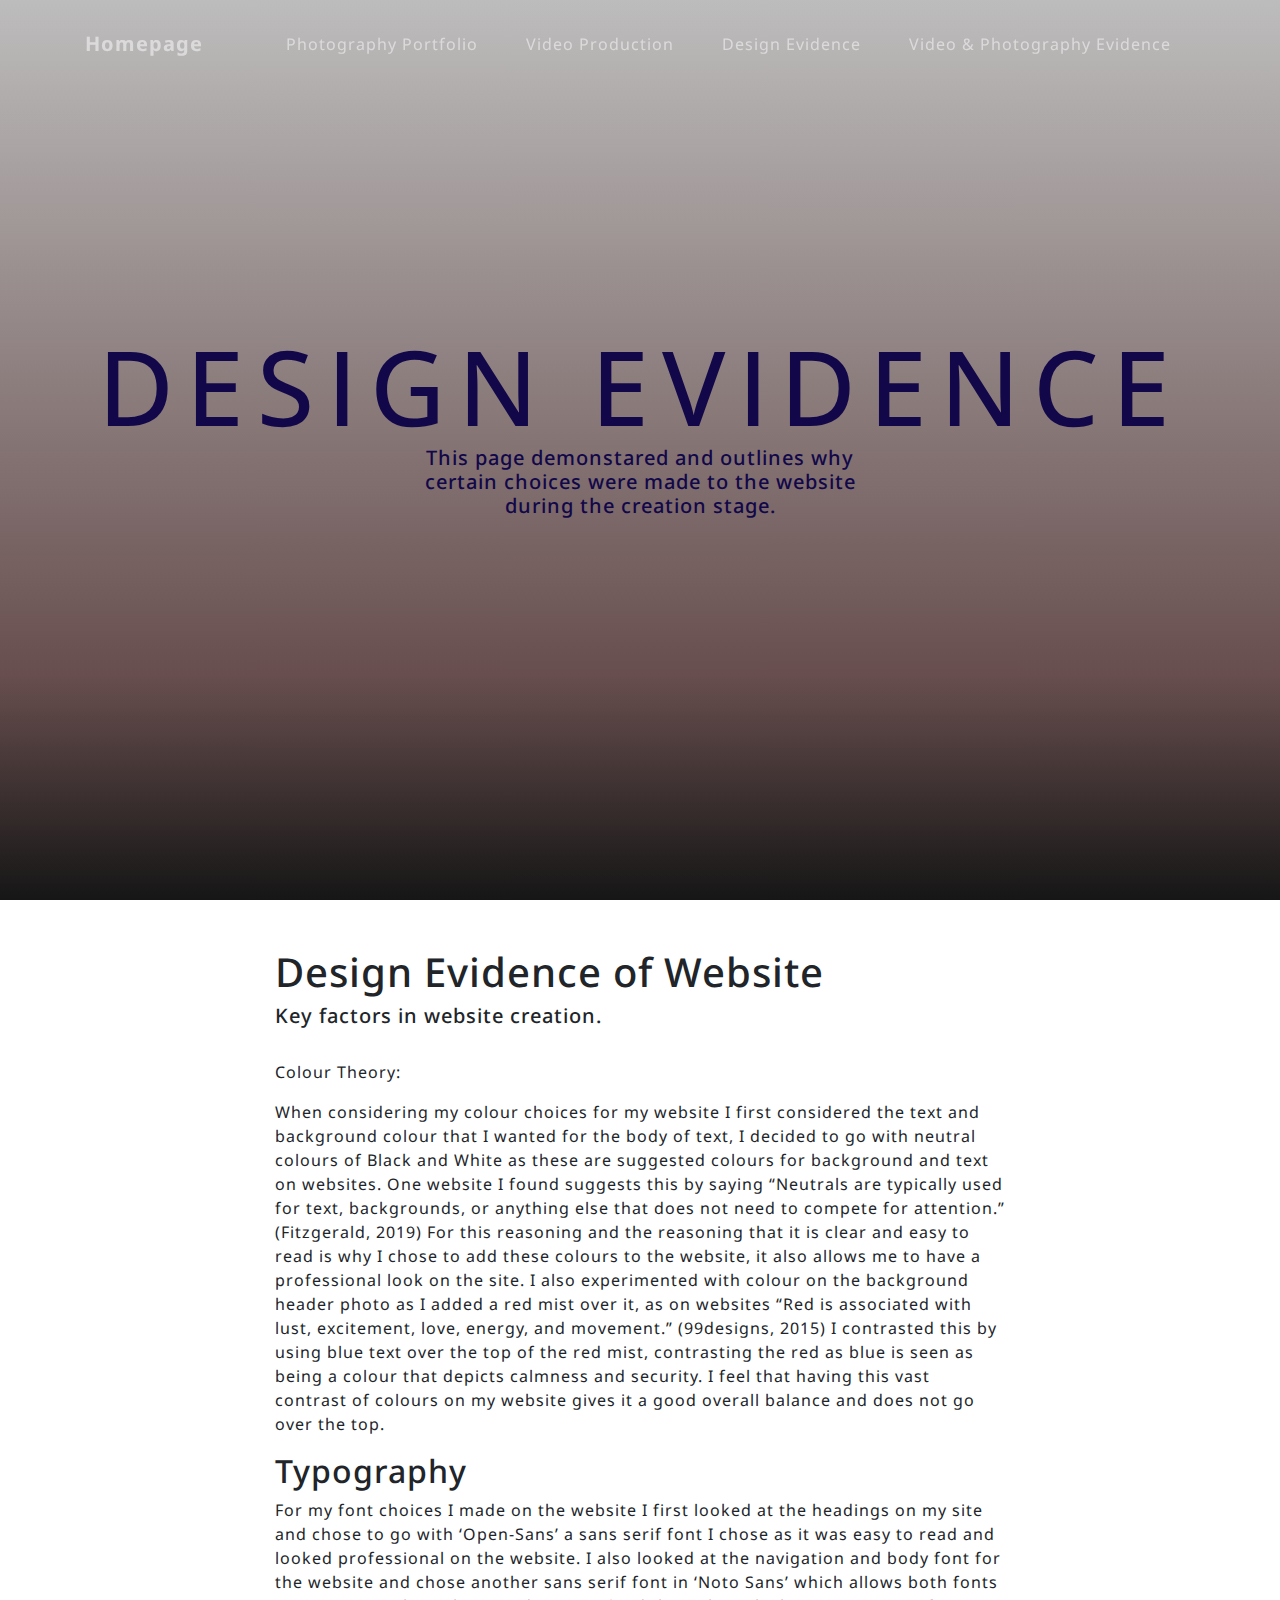
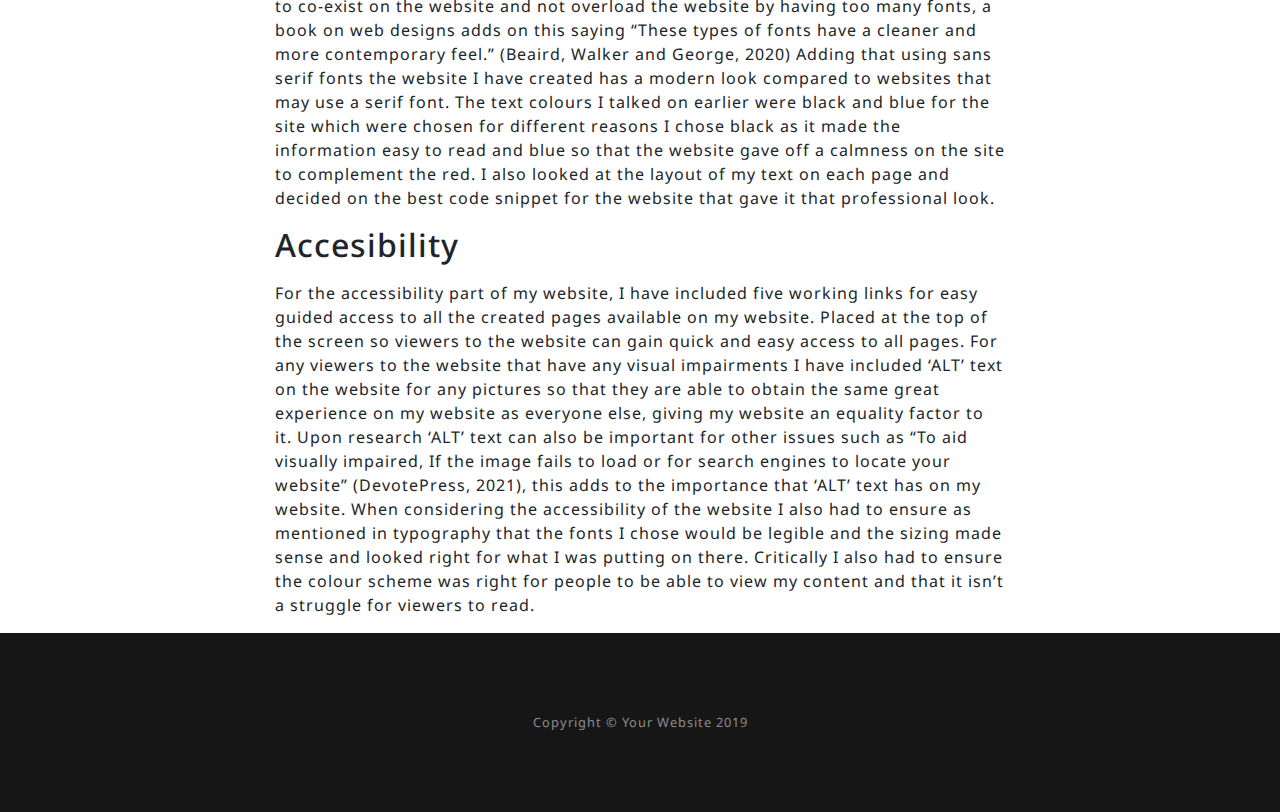
<file: design-evidence.html>
<!DOCTYPE html>
<html lang="en">

<head>

  <meta charset="utf-8">
  <meta name="viewport" content="width=device-width, initial-scale=1, shrink-to-fit=no">
  <meta name="description" content="">
  <meta name="author" content="">

  <title>Design Evidence</title>

  <!-- Bootstrap core CSS -->
  <link href="vendor/bootstrap/css/bootstrap.min.css" rel="stylesheet">

  <!-- Custom fonts for this template -->
  <link href="vendor/fontawesome-free/css/all.min.css" rel="stylesheet">
  <link href="https://fonts.googleapis.com/css?family=Varela+Round" rel="stylesheet">
  <link href="https://fonts.googleapis.com/css?family=Nunito:200,200i,300,300i,400,400i,600,600i,700,700i,800,800i,900,900i" rel="stylesheet">
  <link href="https://fonts.googleapis.com/css2?family=Open+Sans:wght@300&display=swap" rel="stylesheet">
  <link rel="preconnect" href="https://fonts.gstatic.com">
<link href="https://fonts.googleapis.com/css2?family=Noto+Sans&display=swap" rel="stylesheet">
  <!-- Custom styles for this template -->
  <link href="css/grayscale.css" rel="stylesheet">

</head>

<body id="page-top">

  <!-- Navigation -->
  <nav class="navbar navbar-expand-lg navbar-light fixed-top" id="mainNav">
    <div class="container">
      <a class="navbar-brand" href="index.html">Homepage</a>
      <button class="navbar-toggler navbar-toggler-right" type="button" data-toggle="collapse" data-target="#navbarResponsive" aria-controls="navbarResponsive" aria-expanded="false" aria-label="Toggle navigation">
        Menu
        <i class="fas fa-bars"></i>
      </button>
      <div class="collapse navbar-collapse" id="navbarResponsive">
        <ul class="navbar-nav ml-auto">
          <li class="nav-item">
            <a class="nav-link" href="photography-portfolio.html">Photography Portfolio</a>
          </li>
          <li class="nav-item">
            <a class="nav-link" href="video-production.html">Video Production</a>
          </li>
          <li class="nav-item">
            <a class="nav-link" href="design-evidence.html">Design Evidence</a>
          </li>
          <li class="nav-item">
            <a class="nav-link" href="video-photography-evidence.html">Video & Photography Evidence</a>
          </li>
        </ul>
      </div>
    </div>
  </nav>

  <!-- Header -->
  <header class="masthead">
    <div class="container d-flex h-100 align-items-center">
      <div class="mx-auto text-center">
        <h1 class="mx-auto my-0 text-uppercase">Design Evidence</h1>
        <h2 class="blue-text mx-auto mt-2 mb-5">This page demonstared and outlines why certain choices were made to the website during the creation stage.</h2>

      </div>
    </div>
  </header>

  <!-- Article Title -->
    <div class="container mt-5">
      <div class="row">
        <div class="col-lg-8 col-md-10 mx-auto">
          <div>
            <h1>Design Evidence of Website</h1>
            <h5>Key factors in website creation.</h5>
            <br>
            <span class="meta">Colour Theory:

          </div>
        </div>
      </div>
    </div>

  <!-- Article Content -->
  <article>
    <div class="container mt-3">
      <div class="row">
        <div class="col-lg-8 col-md-10 mx-auto">
          <p>When considering my colour choices for my website I first considered the text and background colour that I wanted for the body of text, I decided to go with neutral colours of Black and White as these are suggested colours for background and text on websites. One website I found suggests this by saying “Neutrals are typically used for text, backgrounds, or anything else that does not need to compete for attention.” (Fitzgerald, 2019) For this reasoning and the reasoning that it is clear and easy to read is why I chose to add these colours to the website, it also allows me to have a professional look on the site. I also experimented with colour on the background header photo as I added a red mist over it, as on websites “Red is associated with lust, excitement, love, energy, and movement.” (99designs, 2015) I contrasted this by using blue text over the top of the red mist, contrasting the red as blue is seen as being a colour that depicts calmness and security. I feel that having this vast contrast of colours on my website gives it a good overall balance and does not go over the top.</p>

          <h2 class="section-heading">Typography</h2>

          <p>For my font choices I made on the website I first looked at the headings on my site and chose to go with ‘Open-Sans’ a sans serif font I chose as it was easy to read and looked professional on the website. I also looked at the navigation and body font for the website and chose another sans serif font in ‘Noto Sans’ which allows both fonts to co-exist on the website and not overload the website by having too many fonts, a book on web designs adds on this saying “These types of fonts have a cleaner and more contemporary feel.” (Beaird, Walker and George, 2020) Adding that using sans serif fonts the website I have created has a modern look compared to websites that may use a serif font. The text colours I talked on earlier were black and blue for the site which were chosen for different reasons I chose black as it made the information easy to read and blue so that the website gave off a calmness on the site to complement the red. I also looked at the layout of my text on each page and decided on the best code snippet for the website that gave it that professional look.</p>

          <h2 class="section-heading">Accesibility</h2>



          <p></p>

          <p>For the accessibility part of my website, I have included five working links for easy guided access to all the created pages available on my website. Placed at the top of the screen so viewers to the website can gain quick and easy access to all pages. For any viewers to the website that have any visual impairments I have included ‘ALT’ text on the website for any pictures so that they are able to obtain the same great experience on my website as everyone else, giving my website an equality factor to it. Upon research ‘ALT’ text can also be important for other issues such as “To aid visually impaired, If the image fails to load or for search engines to locate your website” (DevotePress, 2021), this adds to the importance that ‘ALT’ text has on my website. When considering the accessibility of the website I also had to ensure as mentioned in typography that the fonts I chose would be legible and the sizing made sense and looked right for what I was putting on there. Critically I also had to ensure the colour scheme was right for people to be able to view my content and that it isn’t a struggle for viewers to read.</p>


        </div>
      </div>
    </div>
  </article>



  <!-- Footer -->
  <footer class="bg-black small text-center text-white-50">
    <div class="container">
      Copyright &copy; Your Website 2019
    </div>
  </footer>

  <!-- Bootstrap core JavaScript -->
  <script src="vendor/jquery/jquery.min.js"></script>
  <script src="vendor/bootstrap/js/bootstrap.bundle.min.js"></script>

  <!-- Plugin JavaScript -->
  <script src="vendor/jquery-easing/jquery.easing.min.js"></script>

  <!-- Custom scripts for this template -->
  <script src="js/grayscale.min.js"></script>

</body>

</html>
</file>
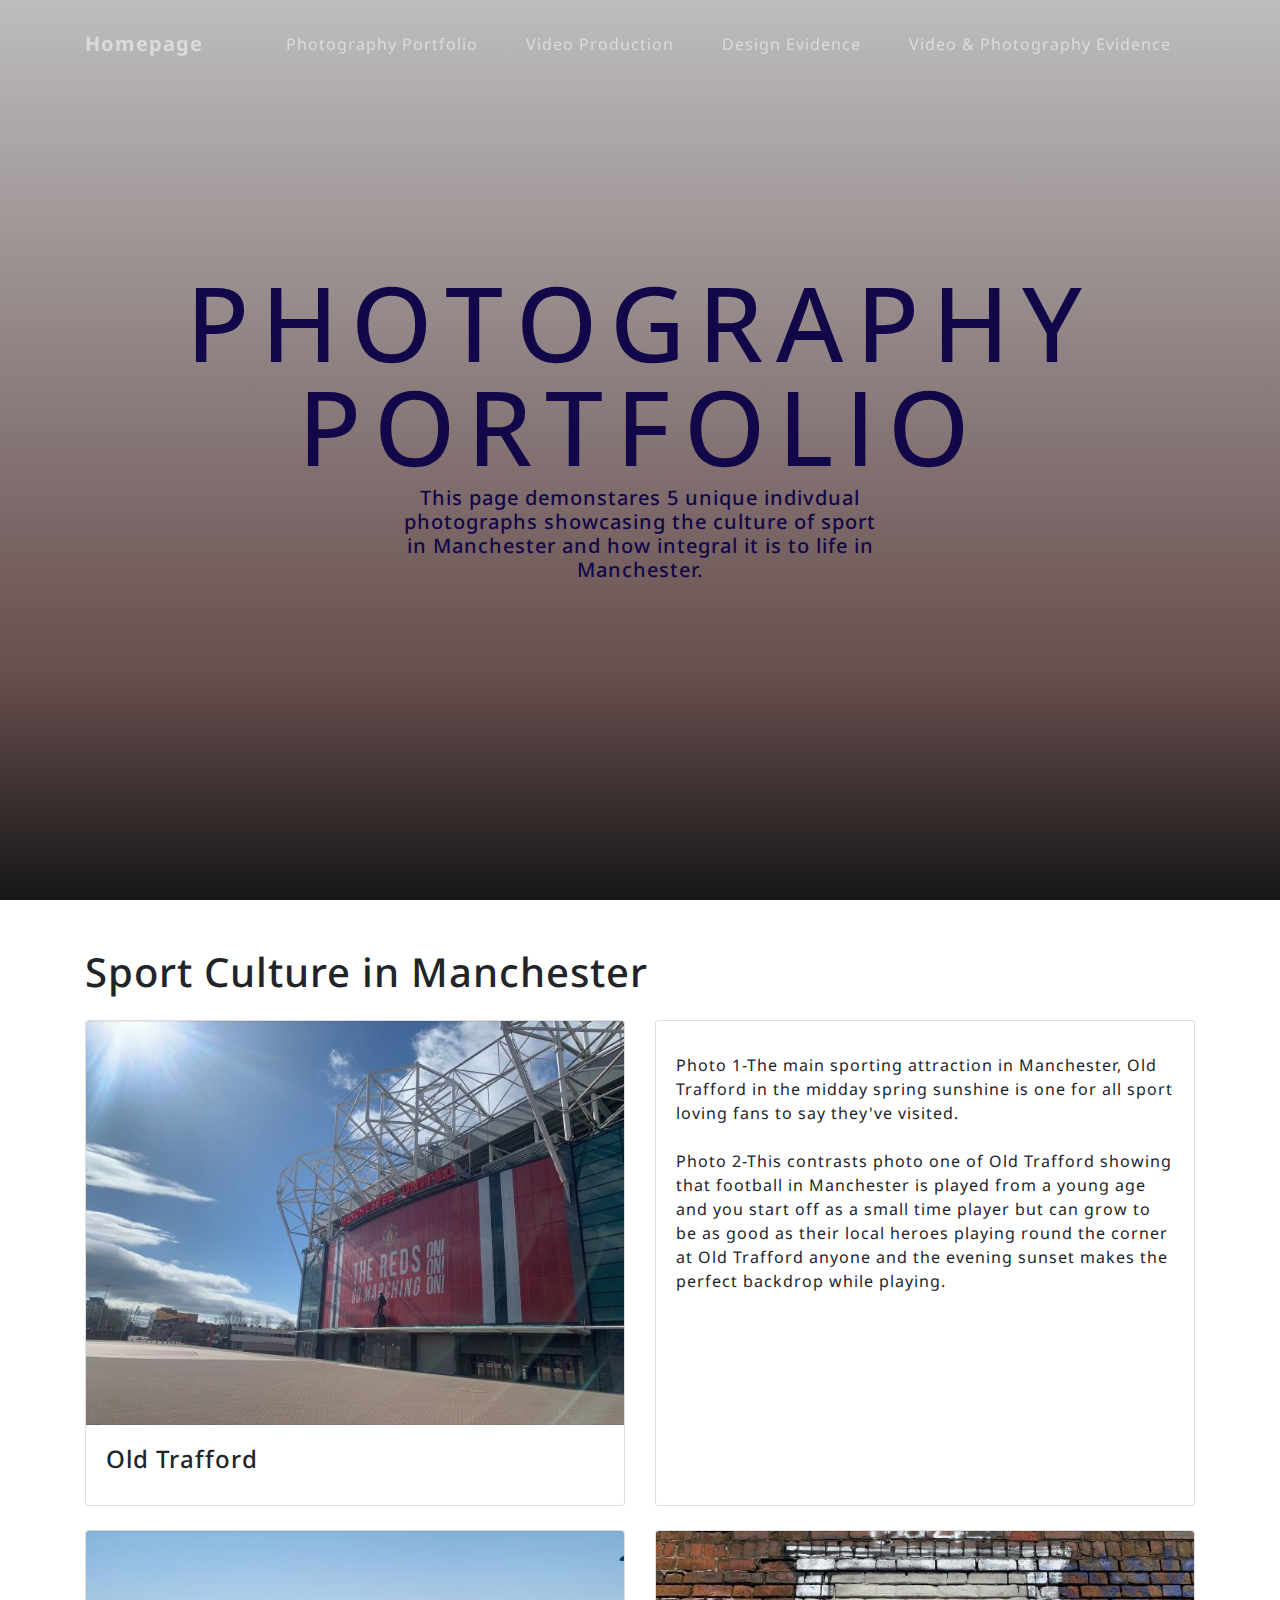
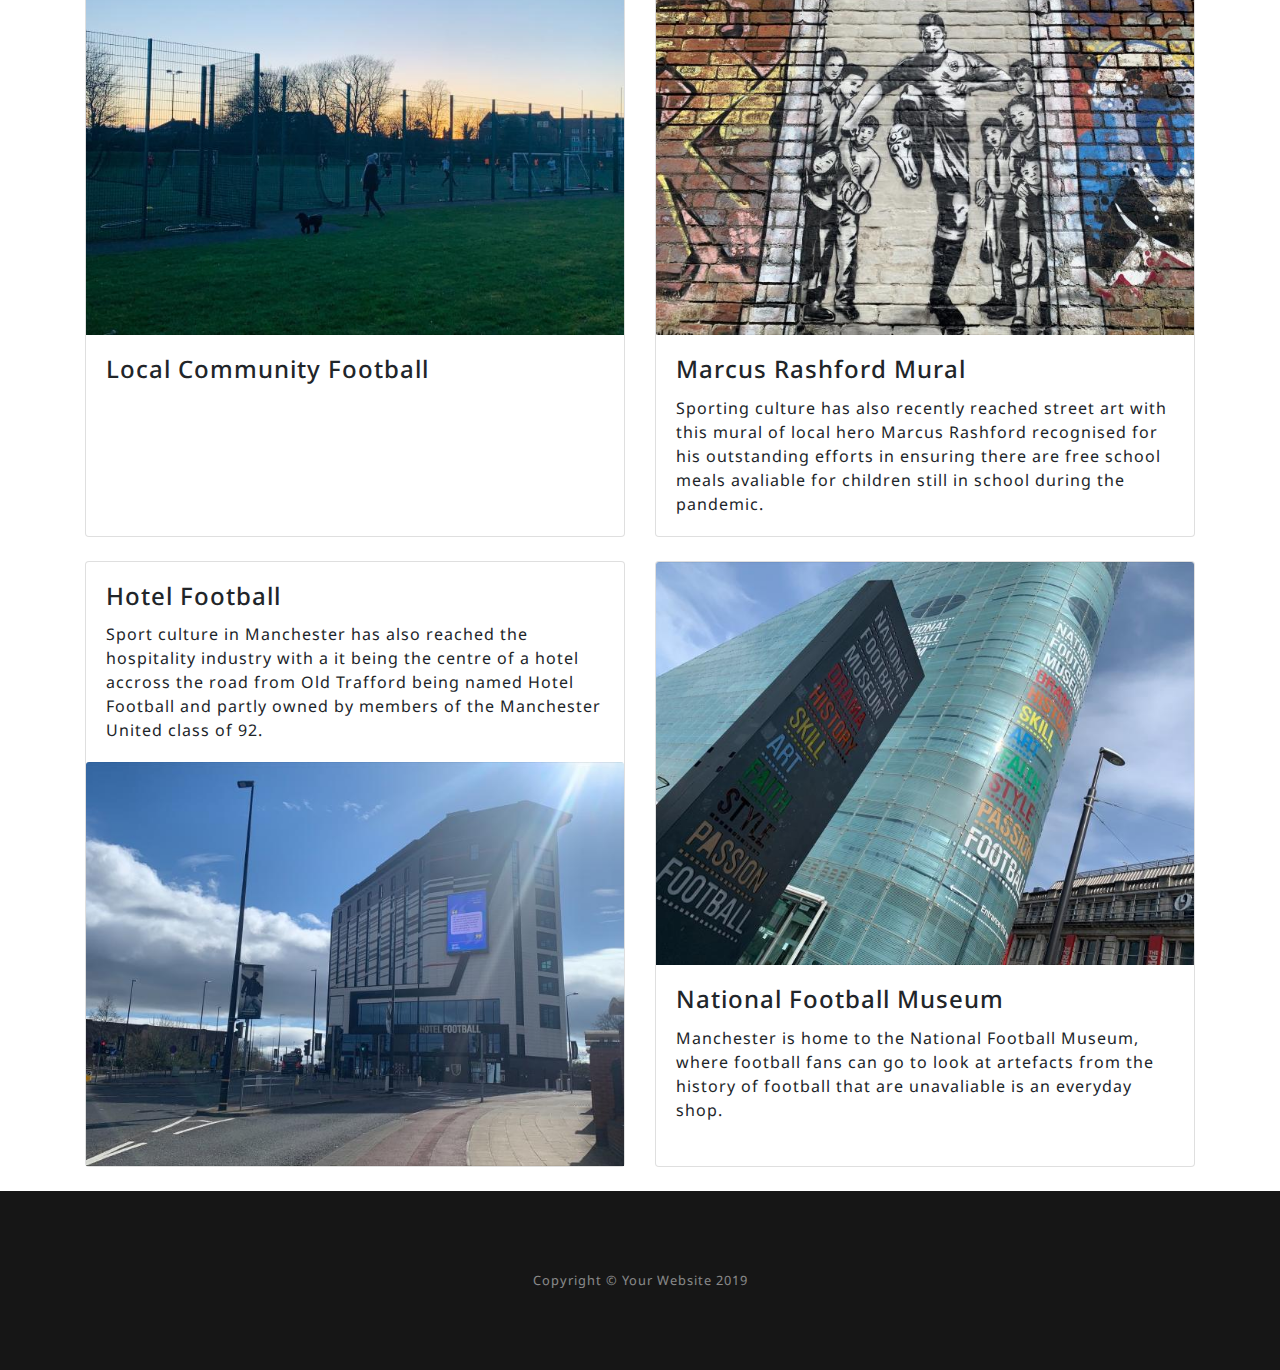
<file: photography-portfolio.html>
<!DOCTYPE html>
<html lang="en">

<head>

  <meta charset="utf-8">
  <meta name="viewport" content="width=device-width, initial-scale=1, shrink-to-fit=no">
  <meta name="description" content="">
  <meta name="author" content="">

  <title>Photography Portfolio</title>

  <!-- Bootstrap core CSS -->
  <link href="vendor/bootstrap/css/bootstrap.min.css" rel="stylesheet">

  <!-- Custom fonts for this template -->
  <link href="vendor/fontawesome-free/css/all.min.css" rel="stylesheet">
  <link href="https://fonts.googleapis.com/css?family=Varela+Round" rel="stylesheet">
  <link href="https://fonts.googleapis.com/css?family=Nunito:200,200i,300,300i,400,400i,600,600i,700,700i,800,800i,900,900i" rel="stylesheet">
  <link href="https://fonts.googleapis.com/css2?family=Open+Sans:wght@300&display=swap" rel="stylesheet">
  <link rel="preconnect" href="https://fonts.gstatic.com">
<link href="https://fonts.googleapis.com/css2?family=Noto+Sans&display=swap" rel="stylesheet">
  <!-- Custom styles for this template -->
  <link href="css/grayscale.css" rel="stylesheet">

</head>

<body id="page-top">

  <!-- Navigation -->
  <nav class="navbar navbar-expand-lg navbar-light fixed-top" id="mainNav">
    <div class="container">
      <a class="navbar-brand" href="index.html">Homepage</a>
      <button class="navbar-toggler navbar-toggler-right" type="button" data-toggle="collapse" data-target="#navbarResponsive" aria-controls="navbarResponsive" aria-expanded="false" aria-label="Toggle navigation">
        Menu
        <i class="fas fa-bars"></i>
      </button>
      <div class="collapse navbar-collapse" id="navbarResponsive">
        <ul class="navbar-nav ml-auto">
          <li class="nav-item">
            <a class="nav-link" href="photography-portfolio.html">Photography Portfolio</a>
          </li>
          <li class="nav-item">
            <a class="nav-link" href="video-production.html">Video Production</a>
          </li>
          <li class="nav-item">
            <a class="nav-link" href="design-evidence.html">Design Evidence</a>
          </li>
          <li class="nav-item">
            <a class="nav-link" href="video-photography-evidence.html">Video & Photography Evidence</a>
          </li>
        </ul>
      </div>
    </div>
  </nav>

  <!-- Header -->
  <header class="masthead">
    <div class="container d-flex h-100 align-items-center">
      <div class="mx-auto text-center">
        <h1 class="mx-auto my-0 text-uppercase">Photography Portfolio</h1>
        <h2 class="blue-text mx-auto mt-2 mb-5">This page demonstares 5 unique indivdual photographs showcasing the culture of sport in Manchester and how integral it is to life in Manchester.</h2>

      </div>
    </div>
  </header>



  <!-- Page Content -->
<div class="container mt-5">

  <!-- Page Heading -->
  <h1 class="my-4">Sport Culture in Manchester
    <small></small>
  </h1>

  <div class="row">
    <div class="col-lg-6 mb-4">
      <div class="card h-100">
      <img class="card-img-top" src="img/trafford.jpg" alt="A picture of Old Trafford football ground in the day">
        <div class="card-body">
          <h4 class="card-title">
            Old Trafford
          </h4>
          <p class="card-text"></p>
        </div>
      </div>
    </div>
    <div class="col-lg-6 mb-4">
      <div class="card h-100">

        <div class="card-body">
          <h4 class="card-title">

          </h4>
          <p class="card-text">Photo 1-The main sporting attraction in Manchester, Old Trafford in the midday spring sunshine is one for all sport loving fans to say they've visited.

                               <br><br>Photo 2-This contrasts photo one of Old Trafford showing that football in Manchester is played from a young age and you start off as a small time player but can grow to be as good as their local heroes playing round the corner at Old Trafford anyone and the evening sunset makes the perfect backdrop while playing.</p>
        </div>
      </div>
    </div>
    <div class="col-lg-6 mb-4">
      <div class="card h-100">
        <img class="card-img-top" src="img/local.jpg" alt="Local football match being played in Manchester with the sunesetting in the background">
        <div class="card-body">
          <h4 class="card-title">
            Local Community Football
          </h4>
          <p class="card-text"></p>
        </div>
      </div>
    </div>
    <div class="col-lg-6 mb-4">
      <div class="card h-100">
        <img class="card-img-top" src="img/marcus.jpg" alt="Street art of local football hero Marcus Rashford knocking down the door of number 10 downing street made after his work with securing free school for chuldren in school during the pandemic">
        <div class="card-body">
          <h4 class="card-title">
            Marcus Rashford Mural
          </h4>
          <p class="card-text">Sporting culture has also recently reached street art with this mural of local hero Marcus Rashford recognised for his outstanding efforts in ensuring there are free school meals avaliable for children still in school during the pandemic.</p>
        </div>
      </div>
    </div>
    <div class="col-lg-6 mb-4">
      <div class="card h-100">

        <div class="card-body">
          <h4 class="card-title">
          Hotel Football
          </h4>
          <p class="card-text">Sport culture in Manchester has also reached the hospitality industry with a it being the centre of a hotel accross the road from Old Trafford being named Hotel Football and partly owned by members of the Manchester United class of 92.</p>
        </div>
        <img class="card-img-top" src="img/hotel.jpg" alt="A picture of Hotel football a new hotel owned by members of the former Manchester United class of 92">
      </div>
    </div>
    <div class="col-lg-6 mb-4">
      <div class="card h-100">
        <img class="card-img-top" src="img/NFM.jpg" alt="A daytime picture of the National Football Museum based in the city centre of Manchester perfect for football fans">
        <div class="card-body">
          <h4 class="card-title">
          National Football Museum
          </h4>
          <p class="card-text">Manchester is home to the National Football Museum, where football fans can go to look at artefacts from the history of football that are unavaliable is an everyday shop.</p>
        </div>
      </div>
    </div>
  </div>
  <!-- /.row -->


    </div>
  </section>

  <!-- Footer -->
  <footer class="bg-black small text-center text-white-50">
    <div class="container">
      Copyright &copy; Your Website 2019
    </div>
  </footer>

  <!-- Bootstrap core JavaScript -->
  <script src="vendor/jquery/jquery.min.js"></script>
  <script src="vendor/bootstrap/js/bootstrap.bundle.min.js"></script>

  <!-- Plugin JavaScript -->
  <script src="vendor/jquery-easing/jquery.easing.min.js"></script>

  <!-- Custom scripts for this template -->
  <script src="js/grayscale.min.js"></script>

</body>

</html>
</file>
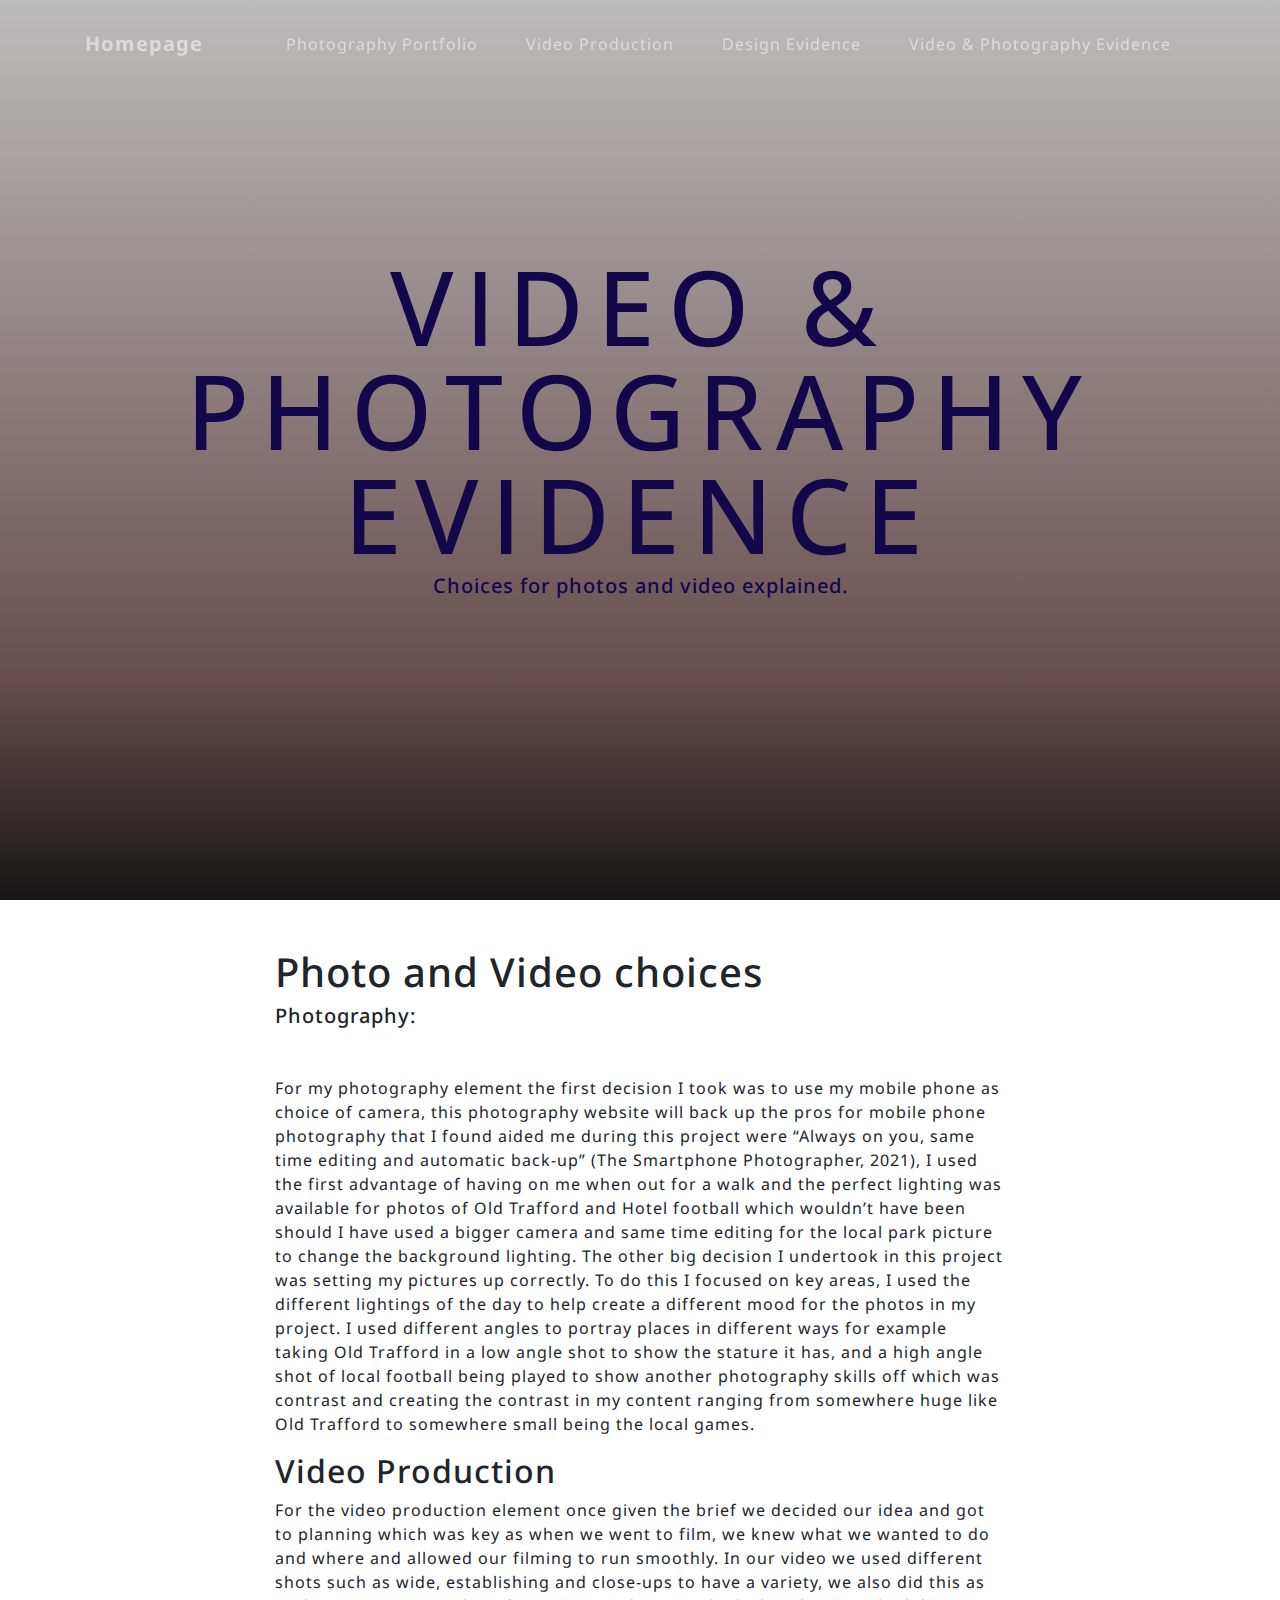
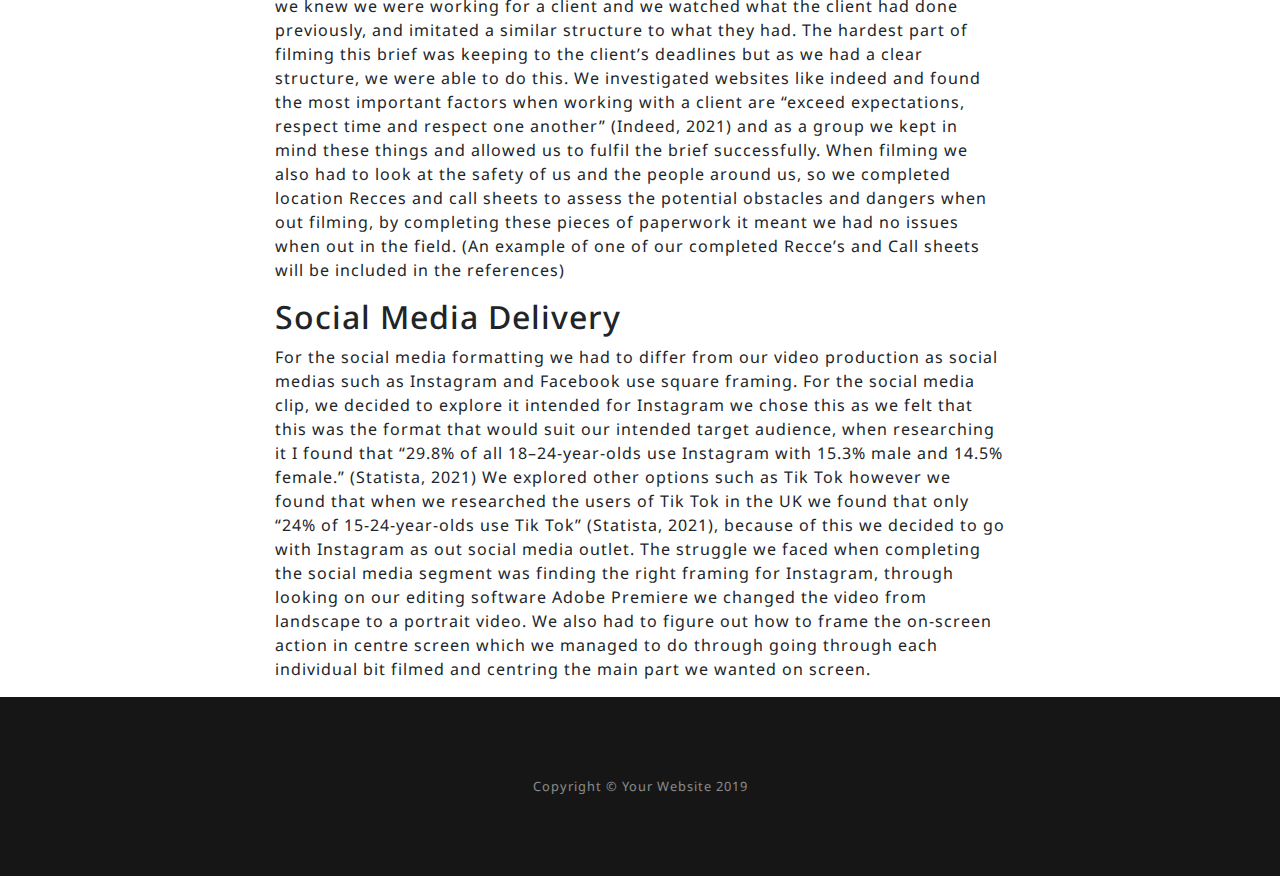
<file: video-photography-evidence.html>
<!DOCTYPE html>
<html lang="en">

<head>

  <meta charset="utf-8">
  <meta name="viewport" content="width=device-width, initial-scale=1, shrink-to-fit=no">
  <meta name="description" content="">
  <meta name="author" content="">

  <title>Video and Photography Evidence</title>

  <!-- Bootstrap core CSS -->
  <link href="vendor/bootstrap/css/bootstrap.min.css" rel="stylesheet">

  <!-- Custom fonts for this template -->
  <link href="vendor/fontawesome-free/css/all.min.css" rel="stylesheet">
  <link href="https://fonts.googleapis.com/css?family=Varela+Round" rel="stylesheet">
  <link href="https://fonts.googleapis.com/css?family=Nunito:200,200i,300,300i,400,400i,600,600i,700,700i,800,800i,900,900i" rel="stylesheet">
  <link href="https://fonts.googleapis.com/css2?family=Open+Sans:wght@300&display=swap" rel="stylesheet">
  <link rel="preconnect" href="https://fonts.gstatic.com">
<link href="https://fonts.googleapis.com/css2?family=Noto+Sans&display=swap" rel="stylesheet">
  <!-- Custom styles for this template -->
  <link href="css/grayscale.css" rel="stylesheet">

</head>

<body id="page-top">

  <!-- Navigation -->
  <nav class="navbar navbar-expand-lg navbar-light fixed-top" id="mainNav">
    <div class="container">
      <a class="navbar-brand" href="index.html">Homepage</a>
      <button class="navbar-toggler navbar-toggler-right" type="button" data-toggle="collapse" data-target="#navbarResponsive" aria-controls="navbarResponsive" aria-expanded="false" aria-label="Toggle navigation">
        Menu
        <i class="fas fa-bars"></i>
      </button>
      <div class="collapse navbar-collapse" id="navbarResponsive">
        <ul class="navbar-nav ml-auto">
          <li class="nav-item">
            <a class="nav-link" href="photography-portfolio.html">Photography Portfolio</a>
          </li>
          <li class="nav-item">
            <a class="nav-link" href="video-production.html">Video Production</a>
          </li>
          <li class="nav-item">
            <a class="nav-link" href="design-evidence.html">Design Evidence</a>
          </li>
          <li class="nav-item">
            <a class="nav-link" href="video-photography-evidence.html">Video & Photography Evidence</a>
          </li>
        </ul>
      </div>
    </div>
  </nav>

  <!-- Header -->
  <header class="masthead">
    <div class="container d-flex h-100 align-items-center">
      <div class="mx-auto text-center">
        <h1 class="mx-auto my-0 text-uppercase">Video & Photography Evidence</h1>
        <h2 class="blue-text mx-auto mt-2 mb-5">Choices for photos and video explained.</h2>

      </div>
    </div>
  </header>

  <!-- Article Title -->
      <div class="container mt-5">
        <div class="row">
          <div class="col-lg-8 col-md-10 mx-auto">
            <div>
              <h1>Photo and Video choices</h1>
              <h5>Photography: </h5>
              <br>

            </div>
          </div>
        </div>
      </div>

    <!-- Article Content -->
    <article>
      <div class="container mt-3">
        <div class="row">
          <div class="col-lg-8 col-md-10 mx-auto">
            <p>For my photography element the first decision I took was to use my mobile phone as choice of camera, this photography website will back up the pros for mobile phone photography that I found aided me during this project were “Always on you, same time editing and automatic back-up” (The Smartphone Photographer, 2021), I used the first advantage of having on me when out for a walk and the perfect lighting was available for photos of Old Trafford and Hotel football which wouldn’t have been should I have used a bigger camera and same time editing for the local park picture to change the background lighting. The other big decision I undertook in this project was setting my pictures up correctly. To do this I focused on key areas, I used the different lightings of the day to help create a different mood for the photos in my project. I used different angles to portray places in different ways for example taking Old Trafford in a low angle shot to show the stature it has, and a high angle shot of local football being played to show another photography skills off which was contrast and creating the contrast in my content ranging from somewhere huge like Old Trafford to somewhere small being the local games.</p>

            <h2 class="section-heading">Video Production</h2>

            <p>For the video production element once given the brief we decided our idea and got to planning which was key as when we went to film, we knew what we wanted to do and where and allowed our filming to run smoothly. In our video we used different shots such as wide, establishing and close-ups to have a variety, we also did this as we knew we were working for a client and we watched what the client had done previously, and imitated a similar structure to what they had. The hardest part of filming this brief was keeping to the client’s deadlines but as we had a clear structure, we were able to do this. We investigated websites like indeed and found the most important factors when working with a client are “exceed expectations, respect time and respect one another” (Indeed, 2021) and as a group we kept in mind these things and allowed us to fulfil the brief successfully. When filming we also had to look at the safety of us and the people around us, so we completed location Recces and call sheets to assess the potential obstacles and dangers when out filming, by completing these pieces of paperwork it meant we had no issues when out in the field. (An example of one of our completed Recce’s and Call sheets will be included in the references)</p>

            <h2 class="section-heading">Social Media Delivery</h2>



            <p>For the social media formatting we had to differ from our video production as social medias such as Instagram and Facebook use square framing. For the social media clip, we decided to explore it intended for Instagram we chose this as we felt that this was the format that would suit our intended target audience, when researching it I found that “29.8% of all 18–24-year-olds use Instagram with 15.3% male and 14.5% female.” (Statista, 2021) We explored other options such as Tik Tok however we found that when we researched the users of Tik Tok in the UK we found that only “24% of 15-24-year-olds use Tik Tok” (Statista, 2021), because of this we decided to go with Instagram as out social media outlet. The struggle we faced when completing the social media segment was finding the right framing for Instagram, through looking on our editing software Adobe Premiere we changed the video from landscape to a portrait video. We also had to figure out how to frame the on-screen action in centre screen which we managed to do through going through each individual bit filmed and centring the main part we wanted on screen.</p>




          </div>
        </div>
      </div>
    </article>

  <!-- Footer -->
  <footer class="bg-black small text-center text-white-50">
    <div class="container">
      Copyright &copy; Your Website 2019
    </div>
  </footer>

  <!-- Bootstrap core JavaScript -->
  <script src="vendor/jquery/jquery.min.js"></script>
  <script src="vendor/bootstrap/js/bootstrap.bundle.min.js"></script>

  <!-- Plugin JavaScript -->
  <script src="vendor/jquery-easing/jquery.easing.min.js"></script>

  <!-- Custom scripts for this template -->
  <script src="js/grayscale.min.js"></script>

</body>

</html>
</file>
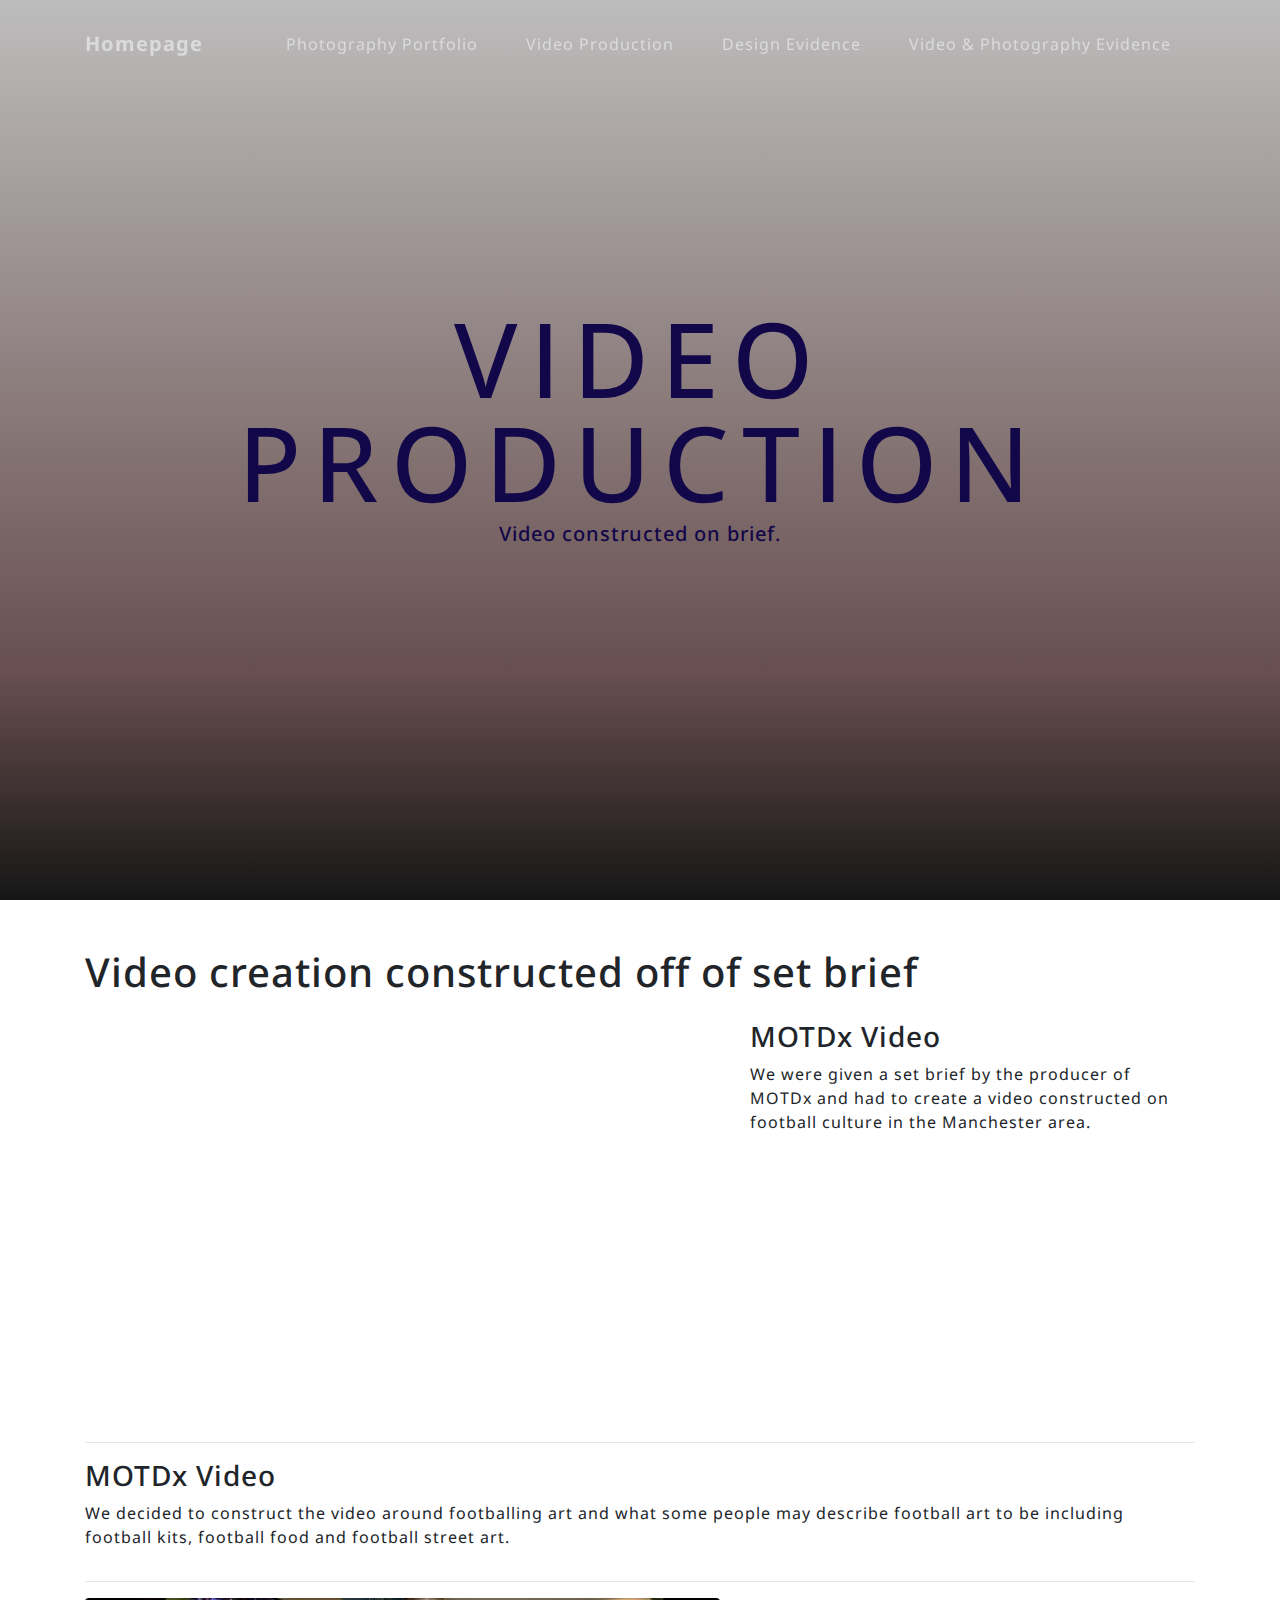
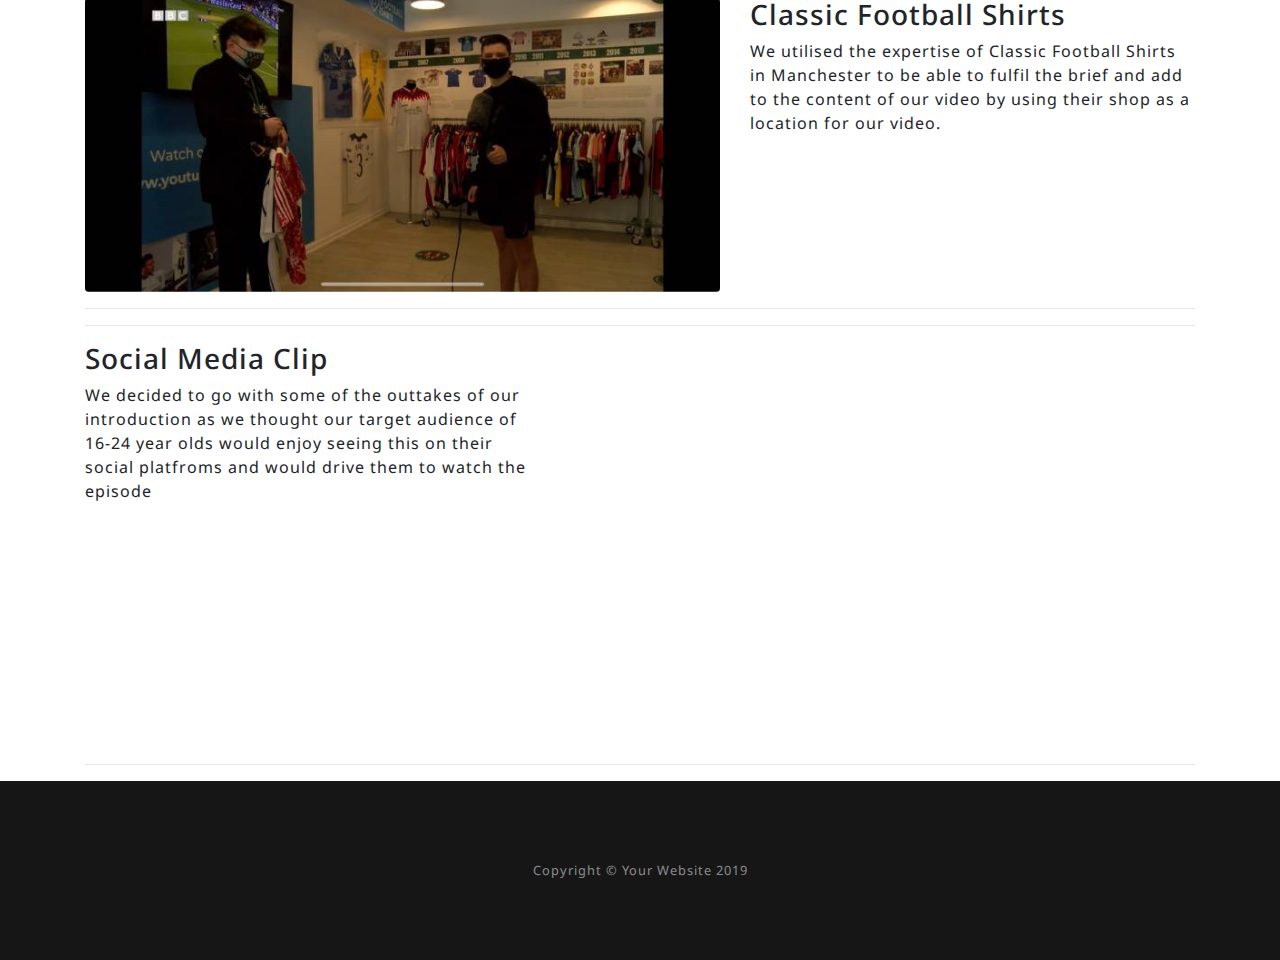
<file: video-production.html>
<!DOCTYPE html>
<html lang="en">

<head>

  <meta charset="utf-8">
  <meta name="viewport" content="width=device-width, initial-scale=1, shrink-to-fit=no">
  <meta name="description" content="">
  <meta name="author" content="">

  <title>Video Production</title>

  <!-- Bootstrap core CSS -->
  <link href="vendor/bootstrap/css/bootstrap.min.css" rel="stylesheet">

  <!-- Custom fonts for this template -->
  <link href="vendor/fontawesome-free/css/all.min.css" rel="stylesheet">
  <link href="https://fonts.googleapis.com/css?family=Varela+Round" rel="stylesheet">
  <link href="https://fonts.googleapis.com/css?family=Nunito:200,200i,300,300i,400,400i,600,600i,700,700i,800,800i,900,900i" rel="stylesheet">
  <link href="https://fonts.googleapis.com/css2?family=Open+Sans:wght@300&display=swap" rel="stylesheet">
  <link rel="preconnect" href="https://fonts.gstatic.com">
<link href="https://fonts.googleapis.com/css2?family=Noto+Sans&display=swap" rel="stylesheet">
  <!-- Custom styles for this template -->
  <link href="css/grayscale.css" rel="stylesheet">

</head>

<body id="page-top">

  <!-- Navigation -->
  <nav class="navbar navbar-expand-lg navbar-light fixed-top" id="mainNav">
    <div class="container">
      <a class="navbar-brand" href="index.html">Homepage</a>
      <button class="navbar-toggler navbar-toggler-right" type="button" data-toggle="collapse" data-target="#navbarResponsive" aria-controls="navbarResponsive" aria-expanded="false" aria-label="Toggle navigation">
        Menu
        <i class="fas fa-bars"></i>
      </button>
      <div class="collapse navbar-collapse" id="navbarResponsive">
        <ul class="navbar-nav ml-auto">
          <li class="nav-item">
            <a class="nav-link" href="photography-portfolio.html">Photography Portfolio</a>
          </li>
          <li class="nav-item">
            <a class="nav-link" href="video-production.html">Video Production</a>
          </li>
          <li class="nav-item">
            <a class="nav-link" href="design-evidence.html">Design Evidence</a>
          </li>
          <li class="nav-item">
            <a class="nav-link" href="video-photography-evidence.html">Video & Photography Evidence</a>
          </li>
        </ul>
      </div>
    </div>
  </nav>

  <!-- Header -->
  <header class="masthead">
    <div class="container d-flex h-100 align-items-center">
      <div class="mx-auto text-center">
        <h1 class="mx-auto my-0 text-uppercase">Video Production</h1>
        <h2 class="blue-text mx-auto mt-2 mb-5">Video constructed on brief.</h2>

      </div>
    </div>
  </header>

  <!-- Page Content -->
    <div class="container mt-5">

      <!-- Page Heading -->
      <h1 class="my-4">Video creation constructed off of set brief
        <small></small>
      </h1>

      <!-- Project One -->
      <div class="row">
        <div class="col-md-7">
          <iframe width="100%" height="400" src="https://www.youtube.com/embed/Jai9I6ph94U" title="YouTube video player" frameborder="0" allow="accelerometer; autoplay; clipboard-write; encrypted-media; gyroscope; picture-in-picture" allowfullscreen></iframe>
        </div>
        <div class="col-md-5">
          <h3>MOTDx Video</h3>
          <p>We were given a set brief by the producer of MOTDx and had to create a video constructed on football culture in the Manchester area.</p>
        </div>
      </div>
      <!-- /.row -->

      <hr>

      <!-- Project Two -->
      <div class="row">
        <div class="col-md-12">
          <h3>MOTDx Video</h3>
          <p>We decided to construct the video around footballing art and what some people may describe football art to be including football kits, football food and football street art.</p>
        </div>
      </div>
      <!-- /.row -->

      <hr>

      <!-- Project Three -->
      <div class="row">
        <div class="col-md-7">
            <img class="img-fluid rounded mb-3 mb-md-0" src="img/CFS.jpg" alt="A photo taken from the video of a shot of Classic Football Shirts to show off one of our locations in our MOTDx video">
        </div>
        <div class="col-md-5">
          <h3>Classic Football Shirts</h3>
          <p>We utilised the expertise of Classic Football Shirts in Manchester to be able to fulfil the brief and add to the content of our video by using their shop as a location for our video.</p>
        </div>
      </div>
      <!-- /.row -->

      <hr>




      <hr>

      <!-- Project Five -->
      <div class="row">

        <div class="col-md-5">
          <h3>Social Media Clip</h3>
          <p>We decided to go with some of the outtakes of our introduction as we thought our target audience of 16-24 year olds would enjoy seeing this on their social platfroms and would drive them to watch the episode</p>
        </div>
        <div class="col-md-7">
            <iframe width="100%" height="400" src="https://www.youtube.com/embed/MUC9SRu5-sw" title="YouTube video player" frameborder="0" allow="accelerometer; autoplay; clipboard-write; encrypted-media; gyroscope; picture-in-picture" allowfullscreen></iframe>
        </div>
      </div>
      <!-- /.row -->

  <hr>

    </div>
    <!-- /.container -->

  <!-- Footer -->
  <footer class="bg-black small text-center text-white-50">
    <div class="container">
      Copyright &copy; Your Website 2019
    </div>
  </footer>

  <!-- Bootstrap core JavaScript -->
  <script src="vendor/jquery/jquery.min.js"></script>
  <script src="vendor/bootstrap/js/bootstrap.bundle.min.js"></script>

  <!-- Plugin JavaScript -->
  <script src="vendor/jquery-easing/jquery.easing.min.js"></script>

  <!-- Custom scripts for this template -->
  <script src="js/grayscale.min.js"></script>

</body>

</html>
</file>
<file: css/grayscale.css>
/*!
 * Start Bootstrap - Grayscale v5.0.9 (https://startbootstrap.com/template-overviews/grayscale)
 * Copyright 2013-2019 Start Bootstrap
 * Licensed under MIT (https://github.com/BlackrockDigital/startbootstrap-grayscale/blob/master/LICENSE)
 */

.blue-text {
  color: #110749;
}

#mainNav {
  min-height: 56px;
  background-color: #fff;
}

#mainNav .navbar-toggler {
  font-size: 80%;
  padding: 0.75rem;
  color: #64a19d;
  border: 1px solid #64a19d;
}

#mainNav .navbar-toggler:focus {
  outline: none;
}

#mainNav .navbar-brand {
  color: #161616;
  font-weight: 700;
  padding: .9rem 0;
}

#mainNav .navbar-nav .nav-item:hover {
  color: fade(white, 80%);
  outline: none;
  background-color: transparent;
}

#mainNav .navbar-nav .nav-item:active, #mainNav .navbar-nav .nav-item:focus {
  outline: none;
  background-color: transparent;
}

@media (min-width: 992px) {
  #mainNav {
    padding-top: 0;
    padding-bottom: 0;
    border-bottom: none;
    background-color: transparent;
    transition: background-color 0.3s ease-in-out;
  }
  #mainNav .navbar-brand {
    padding: .5rem 0;
    color: rgba(255, 255, 255, 0.5);
  }
  #mainNav .nav-link {
    transition: none;
    padding: 2rem 1.5rem;
    color: rgba(255, 255, 255, 0.5);
  }
  #mainNav .nav-link:hover {
    color: rgba(255, 255, 255, 0.75);
  }
  #mainNav .nav-link:active {
    color: white;
  }
  #mainNav.navbar-shrink {
    background-color: #fff;
  }
  #mainNav.navbar-shrink .navbar-brand {
    color: #161616;
  }
  #mainNav.navbar-shrink .nav-link {
    color: #161616;
    padding: 1.5rem 1.5rem 1.25rem;
    border-bottom: 0.25rem solid transparent;
  }
  #mainNav.navbar-shrink .nav-link:hover {
    color: #64a19d;
  }
  #mainNav.navbar-shrink .nav-link:active {
    color: #467370;
  }
  #mainNav.navbar-shrink .nav-link.active {
    color: #64a19d;
    outline: none;
    border-bottom: 0.25rem solid #64a19d;
  }
}

.masthead {
  position: relative;
  width: 100%;
  height: auto;
  min-height: 35rem;
  padding: 15rem 0;
  background: linear-gradient(to bottom, rgb(37 34 34 / 30%) 0%, rgb(79 49 49 / 86%) 75%, #161616 100%), url(https://source.unsplash.com/8-s5QuUBtyM);
  background-position: center;
  background-repeat: no-repeat;
  background-attachment: scroll;
  background-size: cover;
}

.masthead h1 {
  font-family: 'Open Sans', sans-serif;
  font-size: 2.5rem;
  line-height: 2.5rem;
  letter-spacing: 0.8rem;
  color: #110749;

}

.masthead h2 {
  max-width: 20rem;
  font-size: 1rem;
}

blockquote {
  font-style: italic;
  color: #482f87;
}

@media (min-width: 768px) {
  .masthead h1 {
    font-size: 4rem;
    line-height: 4rem;
  }
}

@media (min-width: 992px) {
  .masthead {
    height: 100vh;
    padding: 0;
  }
  .masthead h1 {
    font-size: 6.5rem;
    line-height: 6.5rem;
    letter-spacing: 0.8rem;
  }
  .masthead h2 {
    max-width: 30rem;
    font-size: 1.25rem;
  }
}

.btn {
  box-shadow: 0 0.1875rem 0.1875rem 0 rgba(0, 0, 0, 0.1) !important;
  padding: 1.25rem 2rem;
  font-family: 'Open Sans', sans-serif;
  font-size: 80%;
  text-transform: uppercase;
  letter-spacing: .15rem;
  border: 0;
}

.btn-primary {
  background-color: #67686fa8;
}

.btn-primary:hover {
  background-color: #4f837f;
}

.btn-primary:focus {
  background-color: #4f837f;
  color: white;
}

.btn-primary:active {
  background-color: #467370 !important;
}

.about-section {
  padding-top: 10rem;
  background: linear-gradient(to bottom, #161616 0%, rgba(22, 22, 22, 0.9) 75%, rgba(22, 22, 22, 0.8) 100%);
}

.about-section p {
  margin-bottom: 5rem;
}

.projects-section {
  padding: 10rem 0;
}

.projects-section .featured-text {
  padding: 2rem;
}

@media (min-width: 992px) {
  .projects-section .featured-text {
    padding: 0 0 0 2rem;
    border-left: 0.5rem solid #64a19d;
  }
}

.projects-section .project-text {
  padding: 3rem;
  font-size: 90%;
}

@media (min-width: 992px) {
  .projects-section .project-text {
    padding: 5rem;
  }
  .projects-section .project-text hr {
    border-color: #64a19d;
    border-width: .25rem;
    width: 30%;
  }
}

.signup-section {
  padding: 10rem 0;
  background: linear-gradient(to bottom, rgba(22, 22, 22, 0.1) 0%, rgba(22, 22, 22, 0.5) 75%, #161616 100%), url("../img/bg-signup.jpg");
  background-position: center;
  background-repeat: no-repeat;
  background-attachment: scroll;
  background-size: cover;
}

.signup-section .form-inline input {
  box-shadow: 0 0.1875rem 0.1875rem 0 rgba(0, 0, 0, 0.1) !important;
  padding: 1.25rem 2rem;
  height: auto;
  font-family: 'Open Sans', sans-serif;
  font-size: 80%;
  text-transform: uppercase;
  letter-spacing: 0.15rem;
  border: 0;
}

.contact-section {
  padding: 5rem 0 0;
}

.contact-section .card {
  border: 0;
  border-bottom: 0.25rem solid #64a19d;
}

.contact-section .card h4 {
  font-size: 0.8rem;
  font-family: 'Open Sans', sans-serif;
  text-transform: uppercase;
  letter-spacing: 0.15rem;
}

.contact-section .card hr {
  border-color: #64a19d;
  border-width: 0.25rem;
  width: 3rem;
}

.contact-section .social {
  margin-top: 5rem;
}

.contact-section .social a {
  text-align: center;
  height: 3rem;
  width: 3rem;
  background: rgba(255, 255, 255, 0.1);
  border-radius: 100%;
  line-height: 3rem;
  color: rgba(255, 255, 255, 0.3);
}

.contact-section .social a:hover {
  color: rgba(255, 255, 255, 0.5);
}

.contact-section .social a:active {
  color: #fff;
}

body {
  font-family: 'Noto Sans', sans-serif;
  letter-spacing: 0.0625em;
}

a {
  color: #64a19d;
}

a:focus, a:hover {
  text-decoration: none;
  color: #3c6360;
}

.bg-black {
  background-color: #161616 !important;
}

.bg-primary {
  background-color: #64a19d !important;
}

.text-primary {
  color: #64a19d !important;
}

footer {
  padding: 5rem 0;
}
</file>
